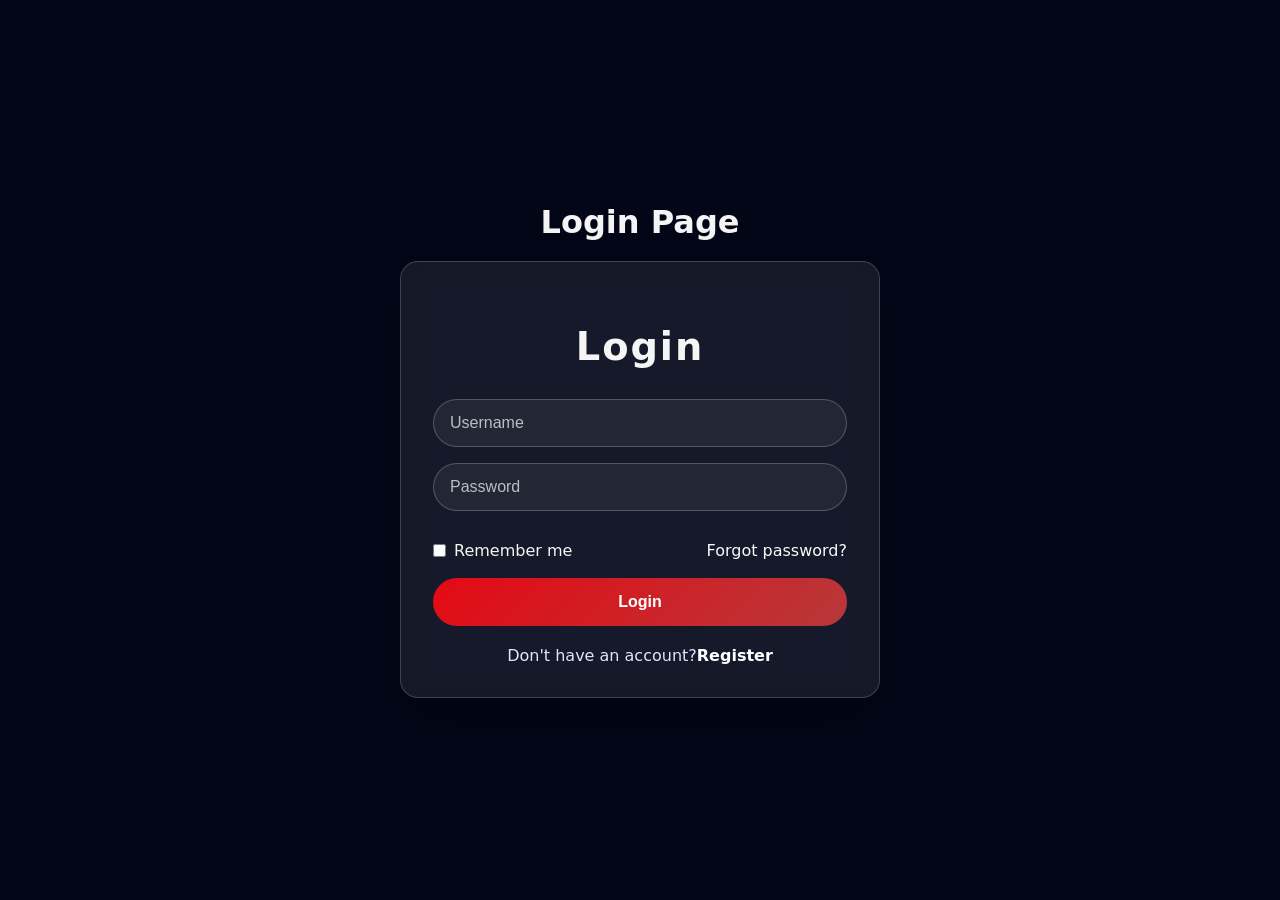
<file: Authentication-App/login.html>
<!DOCTYPE html>
<html lang="en">
<head>
    <meta charset="UTF-8">
    <meta name="viewport" content="width=device-width, initial-scale=1.0">
    <title>Login</title>
    <link rel="stylesheet" href="./css/style.css">
    <style>
        body{
            display: flex;
            flex-direction: column;
            justify-content: center;
            align-items: center;
            gap: 20px;
        }
    </style>
</head>
<body>
    <div class="hidden" id="loading">
        <div class="overlay">
            <div class="load">Loading</div>
        </div>
    </div>
    <h1>Login Page</h1>
    <div id="uni-cont">
        <div id="login-box">
            <div id="msgcont"></div>
            <h1>Login</h1>
            <div id="form">
                <input id="user-inp" type="text" placeholder="Username">
                <input id="user-pas" type="text" placeholder="Password">
            </div>
            <div id="rem">
                <div class="remember-row">
                    <input type="checkbox" name="remember" id="remember">
                    <label for="remember">Remember me</label>
                </div>
                <a href="#">Forgot password?</a>
            </div>
        </div>
        <div id="btn-cont">
            <button id="btn" type="submit">Login</button>
        </div>
        <div>
            <a href="register.html">Don't have an account?<strong>Register</strong></a>
        </div>
    </div>
    <script src="./app/login.js"></script>
</body>
</html>
</file>
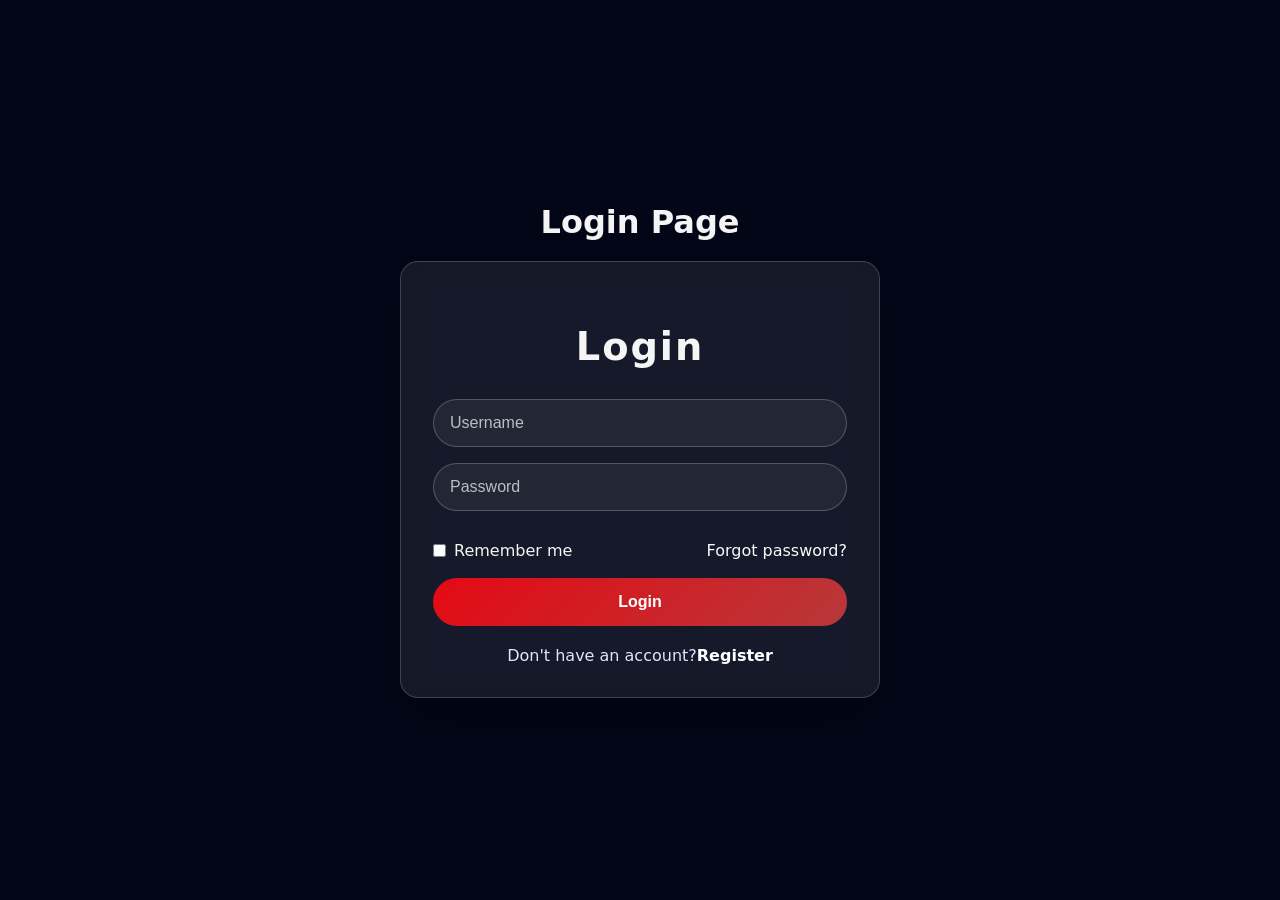
<file: Authentication-App/profile.html>
<!DOCTYPE html>
<html lang="en">
<head>
    <meta charset="UTF-8">
    <meta name="viewport" content="width=device-width, initial-scale=1.0">
    <title>profile</title>
    <link rel="stylesheet" href="./css/style.css">
    <style>
        body{
            display: flex;
            flex-direction: column;
            justify-content: center;
            align-items: center;
            text-align: center;
            gap: 20px;
        }
    </style>
</head>
<body>
    <div class="hidden" id="loading">
        <div class="overlay">
            <div class="load">Loading</div>
        </div>
    </div>
    <h1>Profile</h1>
    <div id="msgcont"></div>
    <div id="uni-cont">

        <div id="head-cont-prof">
            User Dashboard
            <button id="btn" class="LO-btn" style="width: 100px;background: rgba(250, 0, 0, 0.595); padding: 10px 10px; font-size:small ;">Log Out</button>
        </div>

        <div id="user">
            <img src="assets/user.png" style="height: 25px;">
            <div id="username" class="items">
                Username
                <!-- ------------------------------------JS logic----------------------------------- -->
            </div>
        </div>

        <div id="user" >
            <img src="assets/mail.png" style="height: 25px;">
            <div id="email" class="items">
                Email
                <!-- -------------------------JS logic---------------------------------------------- -->
            </div>
        </div>

        <div id="user">
            <img src="assets/role.png" style="height: 25px;">
            <div id="role" class="items">
                <img src="" alt="">
                Role
                <!-- ----------------------------JS logic ------------------------------------------- -->
            </div>
        </div>

        <div id="user">
            <img src="assets/calendar.png" style="height: 25px;">
            <div id="joined" class="items">
                Member Since
                <!-- -------------------------JS logic---------------------------------------------- -->
            </div>
        </div>
        <br>
        <hr style="width: 100%; margin: auto; border: 1px solid #000;">
        <br>
        Ready to Explore
        <button id="btn" style="margin-top: 10px;" class="movie-site">
            <img src="assets/external-link.png" style="height: 15px;">
            movie.site
        </button>

    </div>
    <script type="module" src="./app/profile.js"></script>
    <script src="app/toNetflix.js"></script>
</body>
</html>
</file>
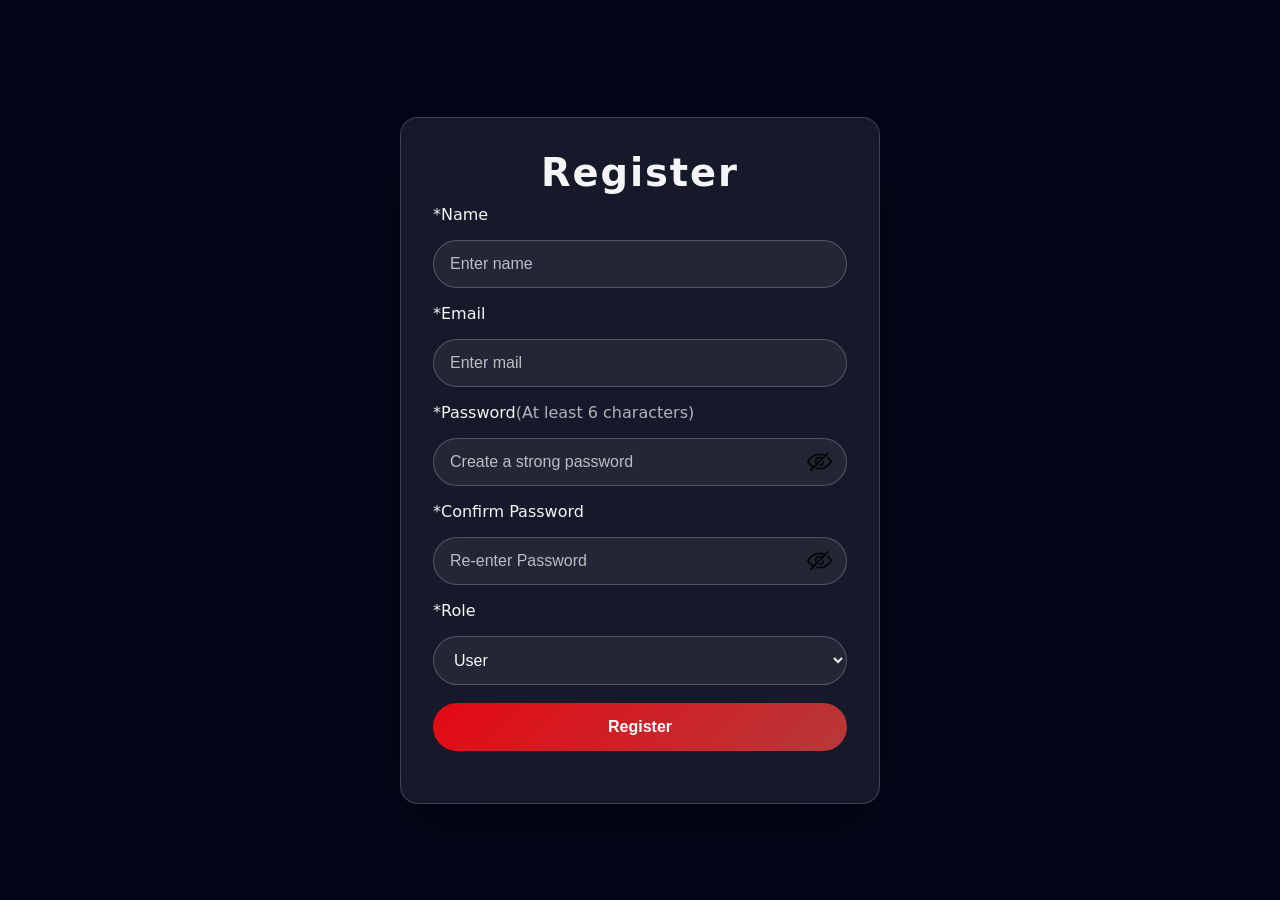
<file: Authentication-App/register.html>
<!DOCTYPE html>
<html lang="en">
<head>
    <meta charset="UTF-8">
    <meta name="viewport" content="width=device-width, initial-scale=1.0">
    <title>Register</title>
    <link rel="stylesheet" href="./css/style.css">
    <style>
        body{
            display: flex;
            flex-direction: column;
            justify-content:center ;
            align-items: center;
            gap:20px;
        }
    </style>
</head>
<body>
    <div class="hidden" id="loading">
        <div class="overlay">
            <div class="load">Loading</div>
        </div>
    </div>
    <div id="message-box"></div>
    <div class="reg-cont" id="uni-cont">
        <div id="reg-box">
            <h1>Register</h1>
            <div id="form">
                *Name
                <input  id="user-name" type="text" placeholder="Enter name">
                *Email
                <input id="email-id" type="text" placeholder="Enter mail">
                <div id="pass">*Password <p style="opacity: 0.7;">(At least 6 characters)</p></div>
                <div class="pass-box"><input id="user-pass" type="password"  placeholder="Create a strong password" class="p"><img src="assets/hide.png" style="height: 25px;" alt="hide" class="eye"></div>
                *Confirm Password
                <div class="pass-box"><input id="re-pass" type="password" placeholder="Re-enter Password" class="p"><img src="assets/hide.png" style="height: 25px;" alt="hide" class="eye"></div>
                *Role
                <select name="role" id="dropdown">
                    <option value="USER">User</option>
                    <option value="ADMIN">Admin</option>
                </select>
            </div>    
            <div id="btn-cont">
                <button id="btn" type="submit">
                    Register
                </button>
            </div>
            
        </div>
    </div>
    <script src="./app/register.js"></script>
    <script src="./app/hide-password.js"></script>
</body>
</html>
</file>
<file: Authentication-App/css/style.css>
*{
    margin: 0;
    padding: 0;
    box-sizing: border-box;
}
body{
    display: flex;
    justify-content: center;
    align-items: center;
    min-height: 100vh;
    background-color: #020617;
    color: whitesmoke;
    font-family: Inter, system-ui, sans-serif;
}

/* -------------------------------------------------------------------------- */
#uni-cont{
    display: flex;
    flex-direction: column;
    justify-content: flex-end;
    align-items: center;
    width: min(100%, 480px);
    max-height: 800px;
    background-color: rgba(255, 255, 255, 0.08);
    border: 1px solid rgba(255, 255, 255, 0.18);
    border-radius: 18px;
    padding: 32px;
    backdrop-filter: blur(14px);
    -webkit-backdrop-filter: blur(14px);
    box-shadow: 0 24px 60px rgba(0, 0, 0, 0.28);
}
#login-box{
    display: flex;
    flex-direction: column;
    justify-content: space-between;
    align-items: center;
    gap: 30px;
    width: 100%;
}
#login-box h1{
    font-size: clamp(2rem, 3vw, 2.5rem);
    letter-spacing: 0.05em;
}
#form{
    display: flex;
    flex-direction: column;
    gap: 16px;
    width: 100%;
}
#form input{
    width: 100%;
    padding: 14px 16px;
    border-radius: 999px;
    border: 1px solid rgba(255, 255, 255, 0.22);
    background-color: rgba(255, 255, 255, 0.06);
    color: #f8f9fb;
    font-size: 1rem;
}
#form input::placeholder{
    color: rgba(255, 255, 255, 0.7);
}
#rem{
    display: flex;
    justify-content: space-between;
    align-items: center;
    gap: 12px;
    width: 100%;
    margin-bottom: 10px;
}
.remember-row{
    display: flex;
    align-items: center;
    gap: 8px;
}
#rem label{
    cursor: pointer;
}
#rem a{
    color: #f8f9fb;
    text-decoration: none;
    margin-left: auto;
    white-space: nowrap;
}
#btn-cont{
    width: 100%;
    margin-top: 8px;
}
#btn{
    width: 100%;
    padding: 15px 0;
    border: none;
    border-radius: 999px;
    background: linear-gradient(135deg, #E50914, #c63c3ce9);
    color: #fff;
    font-size: 1rem;
    font-weight: 700;
    cursor: pointer;
    transition: transform 0.2s ease, filter 0.2s ease;
    margin-bottom: 20px;
}
#btn:hover{
    transform: translateY(-1px);
    filter: brightness(1.05);
}
#uni-cont > div:last-child a{
    color: #dbe7ff;
    text-decoration: none;
}
#uni-cont > div:last-child a strong{
    color: #fff;
}

#dropdown{
    width: 100%;
    padding: 14px 16px;
    border-radius: 999px;
    border: 1px solid rgba(255, 255, 255, 0.22);
    background-color: rgba(255, 255, 255, 0.06);
    color: #f8f9fb;
    font-size: 1rem;
}
#dropdown option{
    color: #020617;
}
#pass{
    display: flex;
    flex-direction: row;
}
/* ---------------------------register cont----------------------------------------------- */
#reg-box{
    display: flex;
    flex-direction: column;
    justify-content: space-between;
    align-items: center;
    gap: 10px;
    width: 100%;
}
#reg-box h1{
    font-size: clamp(2rem, 3vw, 2.5rem);
    letter-spacing: 0.05em;
}
/* --------------------------------profile cont------------------------------------------ */
#user{
    display: flex;
    gap: 5px;
    align-items: center;
    width: 100%;
    padding: 14px 16px;
    border-radius: 999px;
    border: 1px solid rgba(255, 255, 255, 0.22);
    background-color: rgba(255, 255, 255, 0.06);
    color: #f8f9fb;
    font-size: 1rem;
    margin-top: 20px;
}
.items{
    display: flex;
    flex-direction: column;
    justify-content: flex-start;
    align-items: start;
}
#head-cont-prof{
    display:flex;
    justify-content:space-between;
    align-items:center;
    width:100%;
}
/* -------------------------------------js styles ------------------------------------- */
.green{
    display: flex;
    align-items: center;
    color:green;
    max-width: auto;
    max-height:50px;
}
.red{
    display: flex;
    align-items: center;
    color:red;
    max-width: auto;
    max-height:50px;
}

.text{
    opacity: 0.7;
    font-size: small;
    color:wheat;
}
/* -----------------------------------password box image --------------------------------------- */
.pass-box{
    display: flex;
    align-items: center;
    position: relative;
}
.pass-box img{
    position: absolute;
    right:15px;
    z-index: 5;
    cursor: pointer;
}
/* ----------------------------------Loading modal---------------------------------------- */
.overlay{
    display: flex;
    justify-content: center;
    align-items: center;
    inset: 0;
    position: fixed;
    z-index:1000;
    background-color: #0206172b;
}

.load{
    display: flex;
    justify-content: center;
    align-items: center;
    border-radius: 8px;
    background: linear-gradient(to right, rgba(32, 32, 71, 0.633),rgba(38, 144, 144, 0.584));
    color: white;
    padding: 10px;
    width: 150px;
    height: 50px;
}
.hidden{
    display: none;
}
</file>
